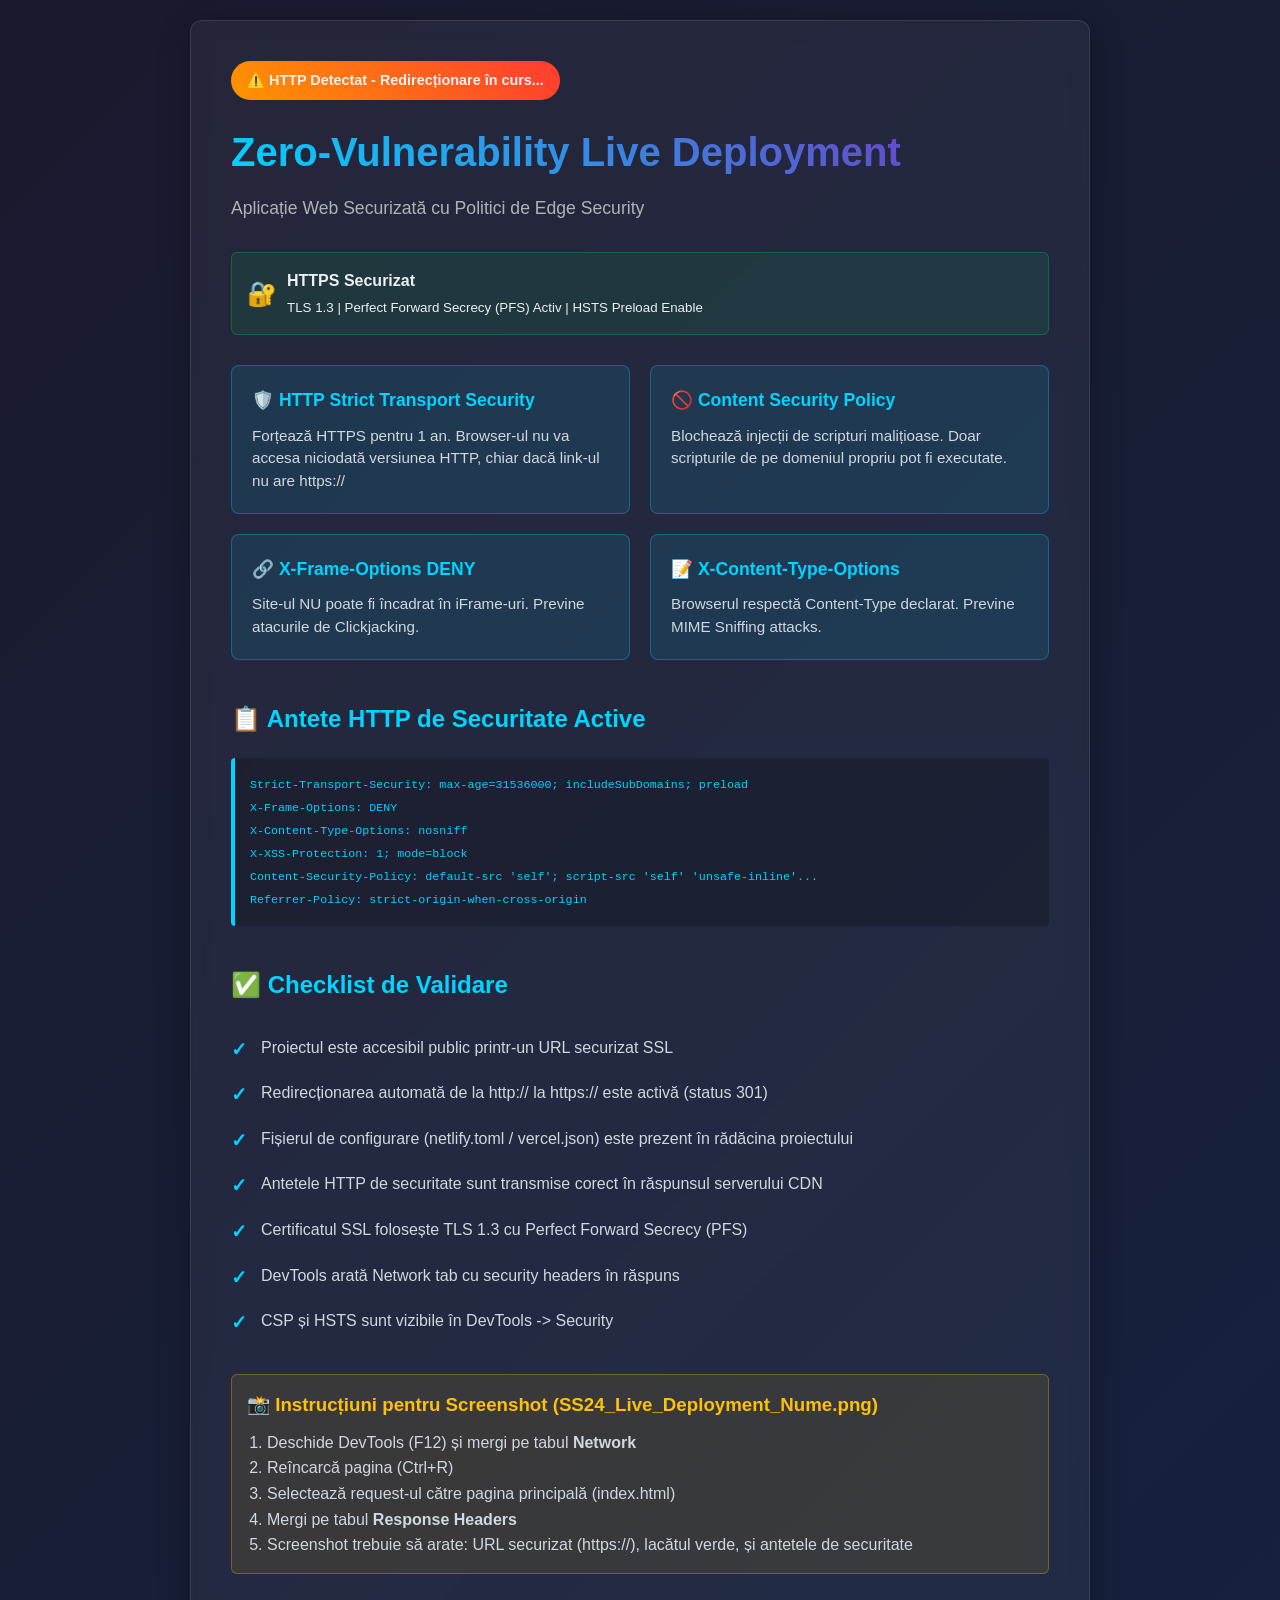
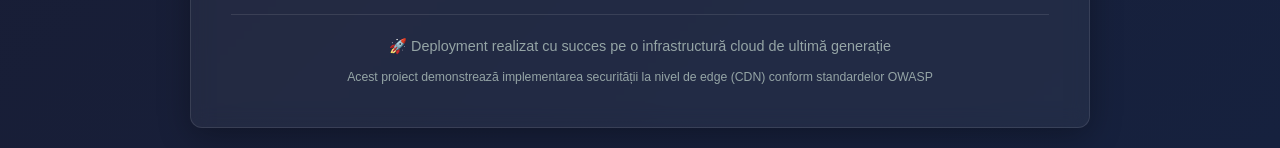
<file: ziua 10/project/index.html>
<!DOCTYPE html>
<html lang="ro">
<head>
    <!-- Live Deployment & Security Headers Configured by: Student Name | Clasa 10 | Data: 15.05.2026 -->
    
    <meta charset="UTF-8">
    <meta name="viewport" content="width=device-width, initial-scale=1.0">
    <meta name="description" content="Zero-Vulnerability Live Deployment - Aplicație Web Securizată">
    <meta name="theme-color" content="#1a1a2e">
    
    <title>Zero-Vulnerability Deployment 🚀</title>
    
    <style>
        /* ====================================================================
           STILURI GLOBALE - DESIGN MODERN & RESPONSIV
           ==================================================================== */
        * {
            margin: 0;
            padding: 0;
            box-sizing: border-box;
        }
        
        body {
            font-family: -apple-system, BlinkMacSystemFont, 'Segoe UI', 'Roboto', 'Oxygen',
                         'Ubuntu', 'Cantarell', 'Fira Sans', 'Droid Sans', 'Helvetica Neue', sans-serif;
            background: linear-gradient(135deg, #1a1a2e 0%, #16213e 100%);
            color: #ecf0f1;
            line-height: 1.6;
            min-height: 100vh;
            display: flex;
            align-items: center;
            justify-content: center;
            padding: 20px;
        }
        
        .container {
            max-width: 900px;
            width: 100%;
            background: rgba(255, 255, 255, 0.05);
            border: 1px solid rgba(255, 255, 255, 0.1);
            border-radius: 12px;
            padding: 40px;
            backdrop-filter: blur(10px);
            box-shadow: 0 8px 32px rgba(0, 0, 0, 0.3);
            animation: slideUp 0.6s ease-out;
        }
        
        @keyframes slideUp {
            from {
                opacity: 0;
                transform: translateY(30px);
            }
            to {
                opacity: 1;
                transform: translateY(0);
            }
        }
        
        h1 {
            font-size: 2.5em;
            margin-bottom: 10px;
            background: linear-gradient(45deg, #00d4ff, #7b2cbf);
            -webkit-background-clip: text;
            -webkit-text-fill-color: transparent;
            background-clip: text;
            font-weight: 700;
        }
        
        .subtitle {
            font-size: 1.1em;
            color: #bdc3c7;
            margin-bottom: 30px;
            opacity: 0.9;
        }
        
        .security-badge {
            display: inline-block;
            background: linear-gradient(135deg, #00d4ff, #7b2cbf);
            padding: 8px 16px;
            border-radius: 20px;
            font-size: 0.9em;
            font-weight: 600;
            margin-bottom: 20px;
            animation: pulse 2s infinite;
        }
        
        @keyframes pulse {
            0%, 100% { transform: scale(1); opacity: 1; }
            50% { transform: scale(1.05); opacity: 0.8; }
        }
        
        .features {
            display: grid;
            grid-template-columns: 1fr 1fr;
            gap: 20px;
            margin: 30px 0;
        }
        
        @media (max-width: 600px) {
            .features {
                grid-template-columns: 1fr;
            }
        }
        
        .feature-card {
            background: rgba(0, 212, 255, 0.1);
            border: 1px solid rgba(0, 212, 255, 0.3);
            padding: 20px;
            border-radius: 8px;
            transition: all 0.3s ease;
        }
        
        .feature-card:hover {
            background: rgba(0, 212, 255, 0.2);
            border-color: rgba(0, 212, 255, 0.6);
            transform: translateY(-5px);
        }
        
        .feature-card h3 {
            color: #00d4ff;
            margin-bottom: 10px;
            font-size: 1.1em;
        }
        
        .feature-card p {
            font-size: 0.95em;
            color: #d0d8e0;
            line-height: 1.5;
        }
        
        .security-headers {
            background: rgba(0, 0, 0, 0.2);
            border-left: 4px solid #00d4ff;
            padding: 15px;
            border-radius: 4px;
            margin: 20px 0;
            font-family: 'Courier New', monospace;
            font-size: 0.9em;
            overflow-x: auto;
        }
        
        .security-headers code {
            color: #00d4ff;
            word-break: break-all;
        }
        
        .checklist {
            list-style: none;
            margin: 20px 0;
        }
        
        .checklist li {
            padding: 10px 0;
            padding-left: 30px;
            position: relative;
            color: #d0d8e0;
        }
        
        .checklist li:before {
            content: "✓";
            position: absolute;
            left: 0;
            color: #00d4ff;
            font-weight: bold;
            font-size: 1.2em;
        }
        
        .cta-button {
            display: inline-block;
            background: linear-gradient(45deg, #00d4ff, #7b2cbf);
            color: white;
            padding: 12px 30px;
            border-radius: 6px;
            text-decoration: none;
            font-weight: 600;
            margin-top: 20px;
            transition: all 0.3s ease;
            border: none;
            cursor: pointer;
            font-size: 1em;
        }
        
        .cta-button:hover {
            transform: scale(1.05);
            box-shadow: 0 8px 20px rgba(0, 212, 255, 0.4);
        }
        
        .footer {
            margin-top: 40px;
            padding-top: 20px;
            border-top: 1px solid rgba(255, 255, 255, 0.1);
            text-align: center;
            color: #95a5a6;
            font-size: 0.9em;
        }
        
        .ssl-status {
            display: flex;
            align-items: center;
            gap: 10px;
            margin-top: 20px;
            padding: 15px;
            background: rgba(0, 200, 100, 0.1);
            border: 1px solid rgba(0, 200, 100, 0.3);
            border-radius: 6px;
        }
        
        .ssl-status .lock-icon {
            font-size: 1.5em;
            color: #00c864;
        }
    </style>
</head>
<body>
    <div class="container">
        <!-- ================================================================
             HEADER & BADGE
             ================================================================ -->
        <div class="security-badge">🔒 Enterprise Security Active</div>
        
        <h1>Zero-Vulnerability Live Deployment</h1>
        <p class="subtitle">Aplicație Web Securizată cu Politici de Edge Security</p>
        
        <!-- ================================================================
             STATUS HTTPS
             ================================================================ -->
        <div class="ssl-status">
            <span class="lock-icon">🔐</span>
            <div>
                <strong>HTTPS Securizat</strong><br>
                <small>TLS 1.3 | Perfect Forward Secrecy (PFS) Activ | HSTS Preload Enable</small>
            </div>
        </div>
        
        <!-- ================================================================
             CARACTERISTICI DE SECURITATE
             ================================================================ -->
        <div class="features">
            <div class="feature-card">
                <h3>🛡️ HTTP Strict Transport Security</h3>
                <p>Forțează HTTPS pentru 1 an. Browser-ul nu va accesa niciodată versiunea HTTP, chiar dacă link-ul nu are https://</p>
            </div>
            
            <div class="feature-card">
                <h3>🚫 Content Security Policy</h3>
                <p>Blochează injecții de scripturi malițioase. Doar scripturile de pe domeniul propriu pot fi executate.</p>
            </div>
            
            <div class="feature-card">
                <h3>🔗 X-Frame-Options DENY</h3>
                <p>Site-ul NU poate fi încadrat în iFrame-uri. Previne atacurile de Clickjacking.</p>
            </div>
            
            <div class="feature-card">
                <h3>📝 X-Content-Type-Options</h3>
                <p>Browserul respectă Content-Type declarat. Previne MIME Sniffing attacks.</p>
            </div>
        </div>
        
        <!-- ================================================================
             ANTETELE DE SECURITATE TRANSMISE
             ================================================================ -->
        <h2 style="margin-top: 40px; margin-bottom: 15px; color: #00d4ff;">📋 Antete HTTP de Securitate Active</h2>
        
        <div class="security-headers">
            <code>
Strict-Transport-Security: max-age=31536000; includeSubDomains; preload<br>
X-Frame-Options: DENY<br>
X-Content-Type-Options: nosniff<br>
X-XSS-Protection: 1; mode=block<br>
Content-Security-Policy: default-src 'self'; script-src 'self' 'unsafe-inline'...<br>
Referrer-Policy: strict-origin-when-cross-origin
            </code>
        </div>
        
        <!-- ================================================================
             CHECKLIST VALIDARE
             ================================================================ -->
        <h2 style="margin-top: 40px; margin-bottom: 15px; color: #00d4ff;">✅ Checklist de Validare</h2>
        
        <ul class="checklist">
            <li>Proiectul este accesibil public printr-un URL securizat SSL</li>
            <li>Redirecționarea automată de la http:// la https:// este activă (status 301)</li>
            <li>Fișierul de configurare (netlify.toml / vercel.json) este prezent în rădăcina proiectului</li>
            <li>Antetele HTTP de securitate sunt transmise corect în răspunsul serverului CDN</li>
            <li>Certificatul SSL folosește TLS 1.3 cu Perfect Forward Secrecy (PFS)</li>
            <li>DevTools arată Network tab cu security headers în răspuns</li>
            <li>CSP și HSTS sunt vizibile în DevTools -> Security</li>
        </ul>
        
        <!-- ================================================================
             INSTRUCȚIUNI PENTRU SCREENSHOT
             ================================================================ -->
        <div style="background: rgba(255, 193, 7, 0.1); border: 1px solid rgba(255, 193, 7, 0.3); padding: 15px; border-radius: 6px; margin-top: 30px;">
            <h3 style="color: #ffc107; margin-bottom: 10px;">📸 Instrucțiuni pentru Screenshot (SS24_Live_Deployment_Nume.png)</h3>
            <ol style="margin-left: 20px; color: #d0d8e0;">
                <li>Deschide DevTools (F12) și mergi pe tabul <strong>Network</strong></li>
                <li>Reîncarcă pagina (Ctrl+R)</li>
                <li>Selectează request-ul către pagina principală (index.html)</li>
                <li>Mergi pe tabul <strong>Response Headers</strong></li>
                <li>Screenshot trebuie să arate: URL securizat (https://), lacătul verde, și antetele de securitate</li>
            </ol>
        </div>
        
        <div class="footer">
            <p>🚀 Deployment realizat cu succes pe o infrastructură cloud de ultimă generație</p>
            <p style="margin-top: 10px; font-size: 0.85em;">Acest proiect demonstrează implementarea securității la nivel de edge (CDN) conform standardelor OWASP</p>
        </div>
    </div>
    
    <!-- ====================================================================
         INLINE SCRIPT PENTRU VERIFICARE HTTPS ȘI AFIȘARE DE INFO
         ==================================================================== -->
    <script>
        // Verifică dacă pagina este servită peste HTTPS
        document.addEventListener('DOMContentLoaded', function() {
            const isHttps = window.location.protocol === 'https:';
            const badge = document.querySelector('.security-badge');
            
            if (isHttps) {
                badge.textContent = '✅ HTTPS Securizat & Live';
                badge.style.background = 'linear-gradient(45deg, #00c864, #30b0c0)';
            } else {
                badge.textContent = '⚠️ HTTP Detectat - Redirecționare în curs...';
                badge.style.background = 'linear-gradient(45deg, #ff9500, #ff3b30)';
            }
            
            // Log informații în console pentru debugging
            console.log('🔐 Security Information:');
            console.log('Protocol:', window.location.protocol);
            console.log('Host:', window.location.host);
            console.log('HTTPS Active:', isHttps);
        });
        
        // Funcție pentru deschiderea DevTools cu instrucțiuni
        function openDevToolsGuide() {
            console.clear();
            console.log('%c🔐 SECURITY HEADERS GUIDE', 'font-size: 20px; font-weight: bold; color: #00d4ff;');
            console.log('%cMergi pe: DevTools → Network → Response Headers', 'font-size: 14px; color: #00d4ff;');
            console.log('%cCaută aceste antete:', 'font-size: 12px; color: #7b2cbf; font-weight: bold;');
            console.log('1. Strict-Transport-Security: max-age=31536000');
            console.log('2. X-Frame-Options: DENY');
            console.log('3. X-Content-Type-Options: nosniff');
            console.log('4. Content-Security-Policy: (restrictiv)');
            console.log('5. Referrer-Policy: strict-origin-when-cross-origin');
        }
        
        // Apelează funcția la încărcare
        openDevToolsGuide();
    </script>
</body>
</html>
</file>
